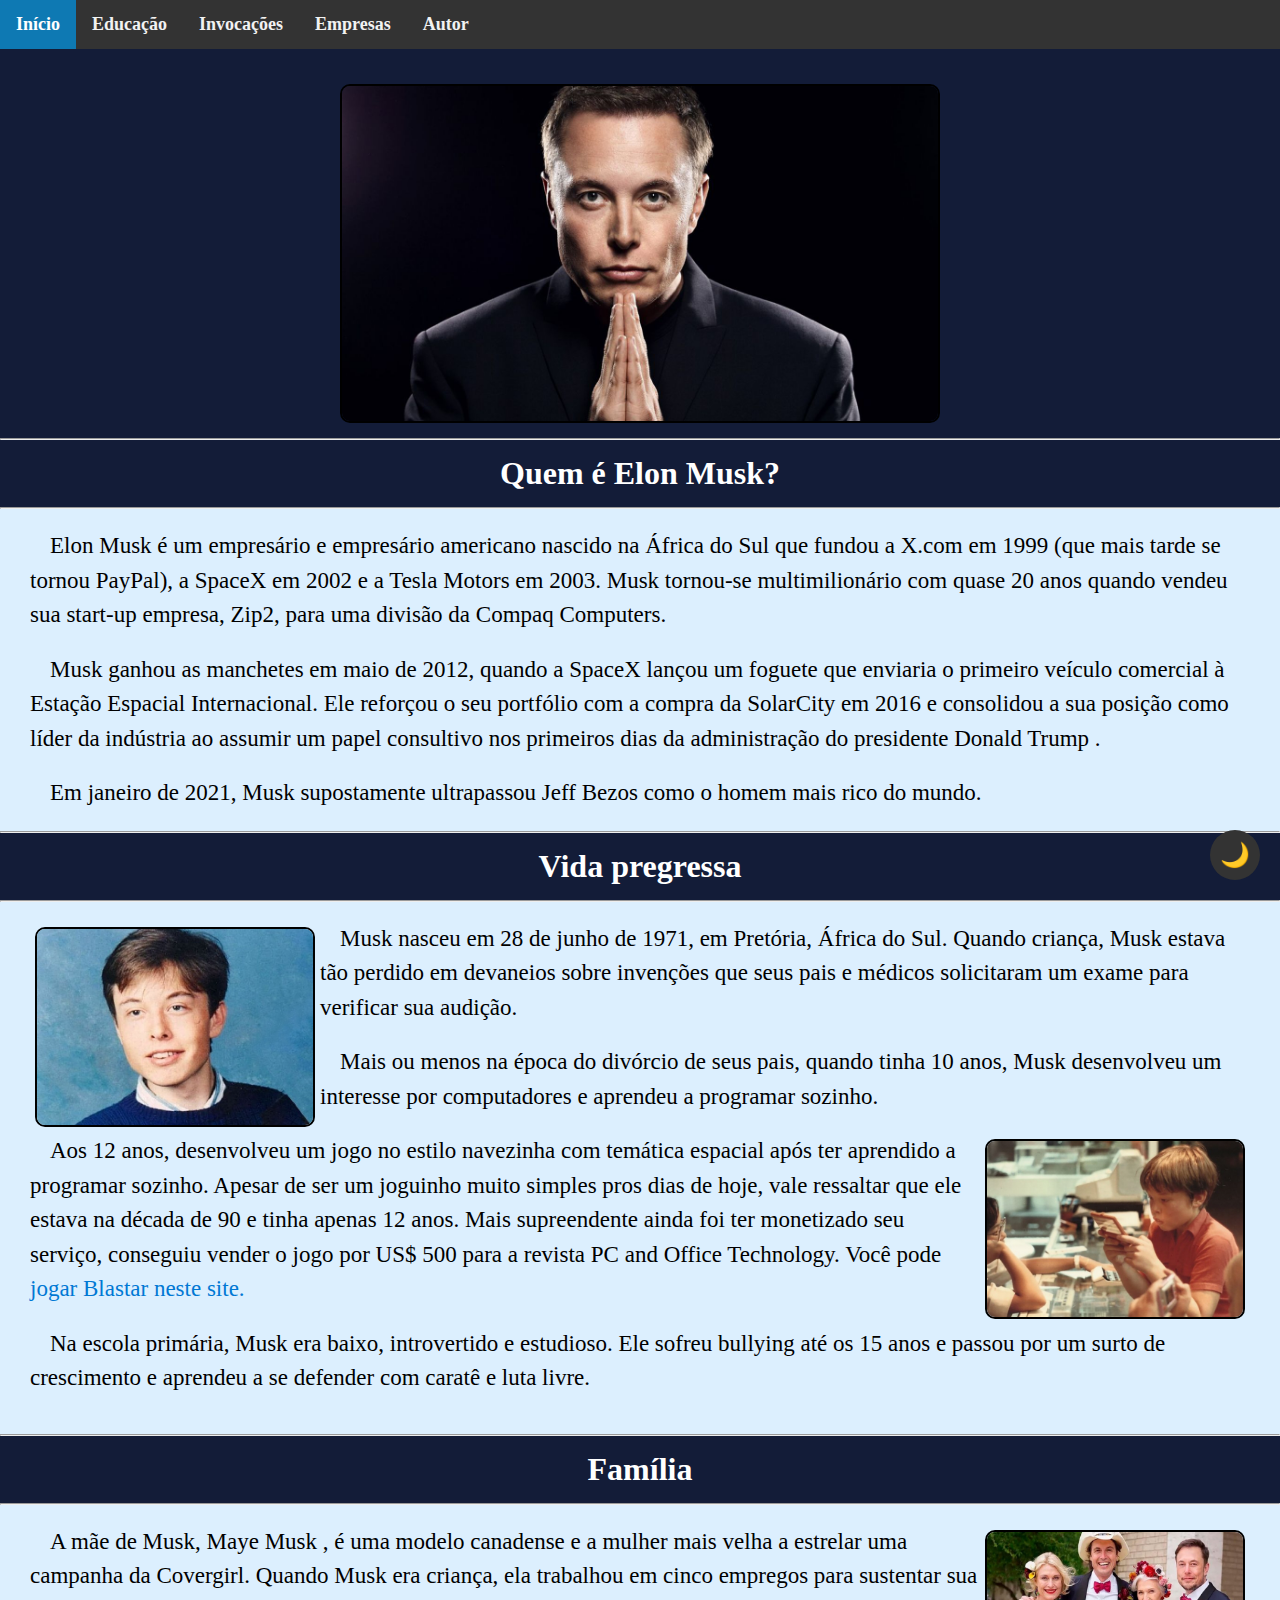
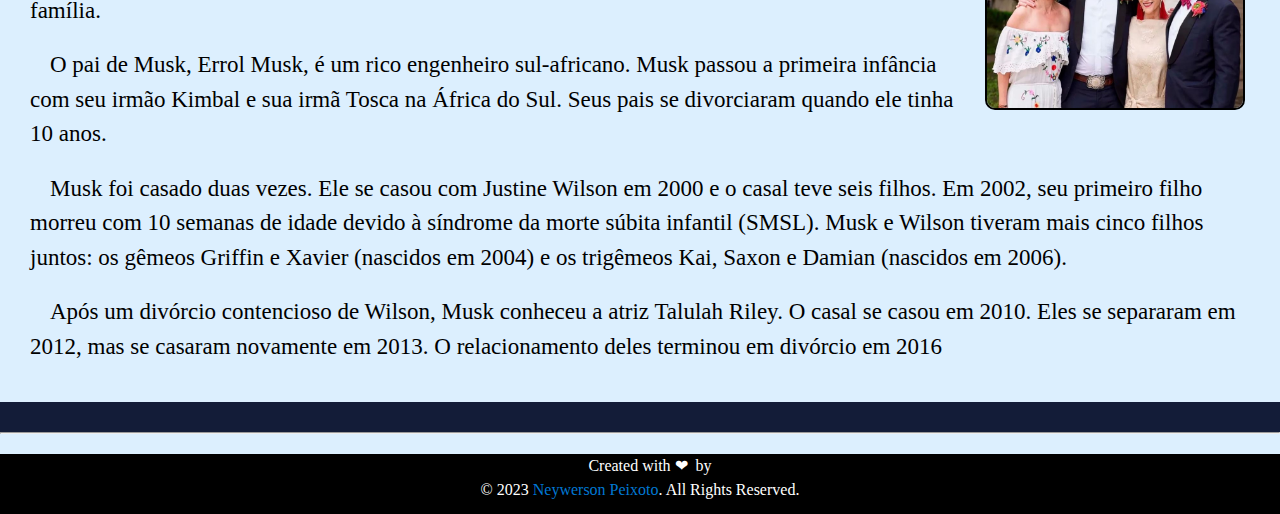
<file: index.html>
<!DOCTYPE html>
<html lang="pt-br">

<head>
    <meta charset="UTF-8">
    <meta name="viewport" content="width=device-width, initial-scale=1.0">
    <link rel="stylesheet" href="css/styles.css">
    <link rel="stylesheet" href="css/reset.css">
    <link rel="icon" href="images/elon.png" type="image/png">
    <link rel="shortcut icon" href="images/elon.png" type="image/png">
    <title>Elon Musk - Biografia</title>
</head>

<body>
<nav>
		<div class="topnav">
      <a class="active" href="index.html">Início</a>
      <a href="page2.html">Educação</a>
      <a href="page2.html#inovacao">Invocações</a>
      <a href="page3.html">Empresas</a>
      <a href="page4.html">Autor</a>
    </div>
</nav>

<div class="floating-button" onclick="toggleDarkMode()">🌙</div>

<div class="container"><h1>
        <img class="sliding-imageE" src="images/elon1.jpg" alt="Elon Musk Foto: Duncan Hull" width="600" height="400" /></h1></div>
<hr>
<h1>Quem &eacute; Elon Musk?</h1>
<hr>
<p>Elon Musk &eacute; um empres&aacute;rio e empres&aacute;rio americano nascido na &Aacute;frica do Sul que fundou a X.com em 1999 (que mais tarde se tornou PayPal), a SpaceX em 2002 e a Tesla Motors em 2003. Musk tornou-se multimilion&aacute;rio com quase 20 anos quando vendeu sua start-up empresa, Zip2, para uma divis&atilde;o da Compaq Computers.</p>
<p>Musk ganhou as manchetes em maio de 2012, quando a SpaceX lan&ccedil;ou um foguete que enviaria o primeiro ve&iacute;culo comercial &agrave; Esta&ccedil;&atilde;o Espacial Internacional. Ele refor&ccedil;ou o seu portf&oacute;lio com a compra da SolarCity em 2016 e consolidou a sua posi&ccedil;&atilde;o como l&iacute;der da ind&uacute;stria ao assumir um papel consultivo nos primeiros dias da administra&ccedil;&atilde;o do presidente Donald Trump .</p>
<p>Em janeiro de 2021, Musk supostamente ultrapassou Jeff Bezos como o homem mais rico do mundo.</p>
<hr>
<h1>Vida pregressa</h1>
<hr>
<p><img id="img_elonE" src="images/elon2.jpg" alt="Foto do Anuário Escolar" />Musk nasceu em 28 de junho de 1971, em Pret&oacute;ria, &Aacute;frica do Sul. Quando crian&ccedil;a, Musk estava t&atilde;o perdido em devaneios sobre inven&ccedil;&otilde;es que seus pais e m&eacute;dicos solicitaram um exame para verificar sua audi&ccedil;&atilde;o.</p>
<p>Mais ou menos na &eacute;poca do div&oacute;rcio de seus pais, quando tinha 10 anos, Musk desenvolveu um interesse por computadores e aprendeu a programar sozinho.</p>
<p><img id="img_elonD" src="images/elon9.jpg" alt="Elon Musk jogando videogame." />Aos 12 anos, desenvolveu um jogo no estilo navezinha com temática espacial após ter aprendido a programar sozinho. Apesar de ser um joguinho muito simples pros dias de hoje, vale ressaltar que ele estava na década de 90 e tinha apenas 12 anos. Mais supreendente ainda foi ter monetizado seu serviço, conseguiu vender o jogo por US$ 500 para a revista PC and Office Technology. Você pode <a href="https://blastar-1984.appspot.com/">jogar Blastar neste site.</a></p>
<p>Na escola prim&aacute;ria, Musk era baixo, introvertido e estudioso. Ele sofreu bullying at&eacute; os 15 anos e passou por um surto de crescimento e aprendeu a se defender com carat&ecirc; e luta livre.</p>
<br>
<hr />
<h1>Fam&iacute;lia</h1>
<hr>
<p><img id="img_elonD" src="images/elon4.jpg" alt="Tosca, Kimbal, Maye e Elon Musk" />A m&atilde;e de Musk, Maye Musk , &eacute; uma modelo canadense e a mulher mais velha a estrelar uma campanha da Covergirl. Quando Musk era crian&ccedil;a, ela trabalhou em cinco empregos para sustentar sua fam&iacute;lia.</p>
<p>O pai de Musk, Errol Musk, &eacute; um rico engenheiro sul-africano. Musk passou a primeira inf&acirc;ncia com seu irm&atilde;o Kimbal e sua irm&atilde; Tosca na &Aacute;frica do Sul. Seus pais se divorciaram quando ele tinha 10 anos.</p>
<p>Musk foi casado duas vezes.&nbsp;Ele se casou com Justine Wilson em 2000 e o casal teve seis filhos.&nbsp;Em 2002, seu primeiro filho morreu com 10 semanas de idade devido &agrave; s&iacute;ndrome da morte s&uacute;bita infantil (SMSL).&nbsp;Musk e Wilson tiveram mais cinco filhos juntos: os g&ecirc;meos Griffin e Xavier (nascidos em 2004) e os trig&ecirc;meos Kai, Saxon e Damian (nascidos em 2006).</p>
<p>Ap&oacute;s um div&oacute;rcio contencioso de Wilson, Musk conheceu a atriz Talulah Riley.&nbsp;O casal se casou em 2010. Eles se separaram em 2012, mas se casaram novamente em 2013. O relacionamento deles terminou em div&oacute;rcio em 2016</p>
<br>
<h1></h1>
<hr>
<footer>
  <p>Created with ❤&nbsp; by<br>
  © 2023 <a href="https://github.com/Neywerson">Neywerson Peixoto</a>. All Rights Reserved.</p>
</footer>
<script src="js/script.js"></script>
</body>
</html>
</file>
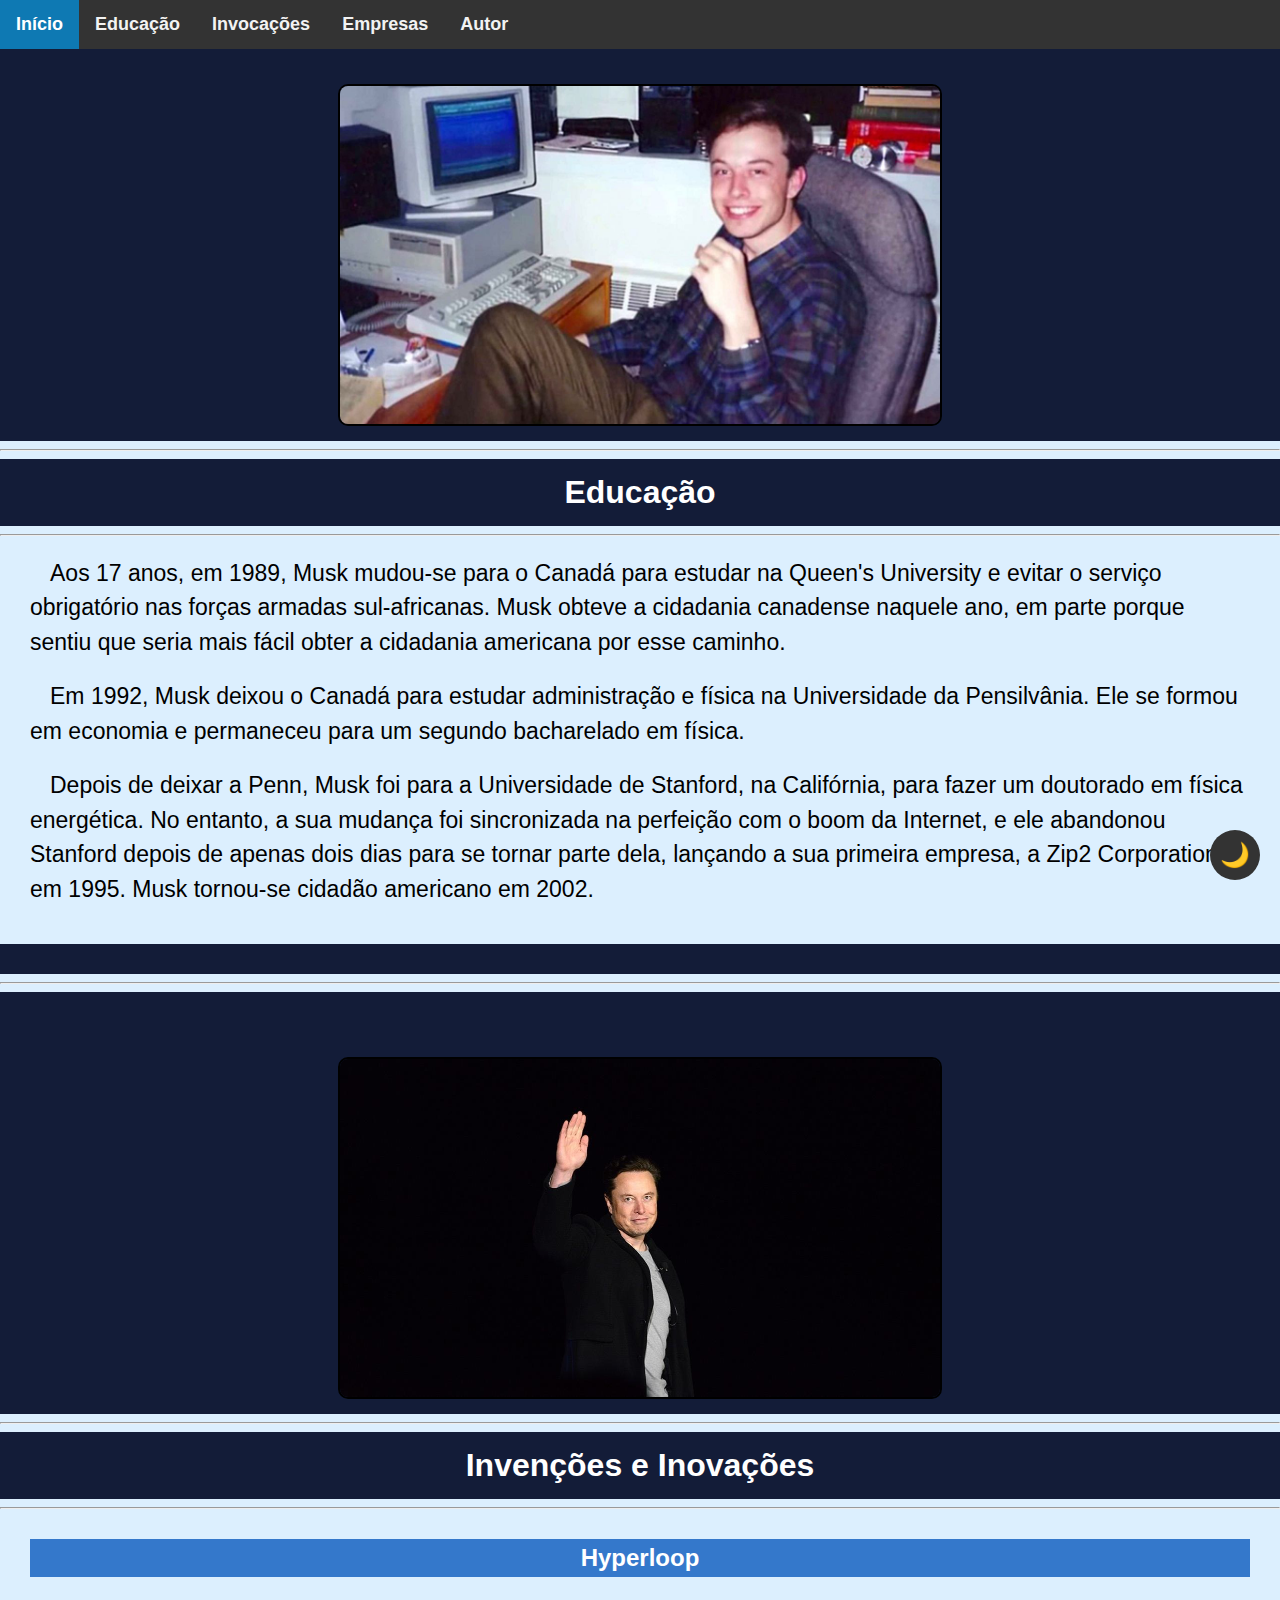
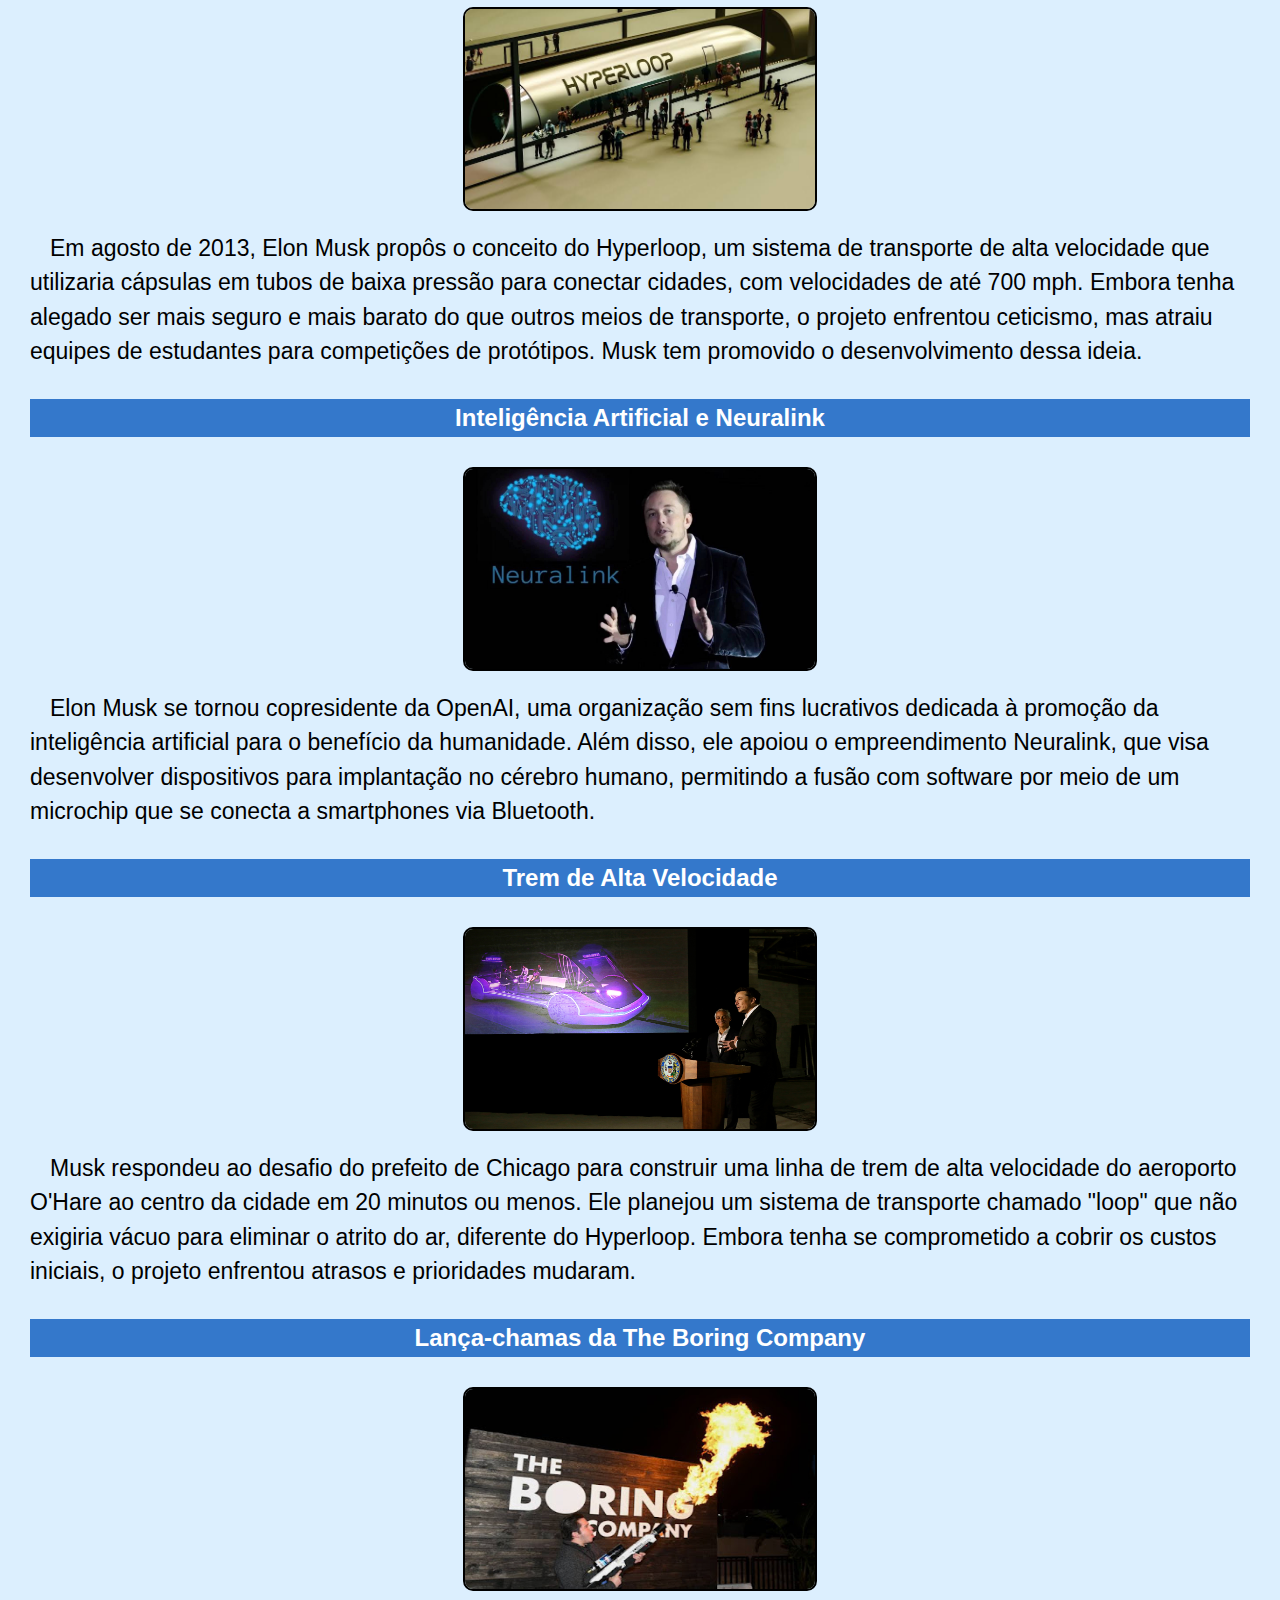
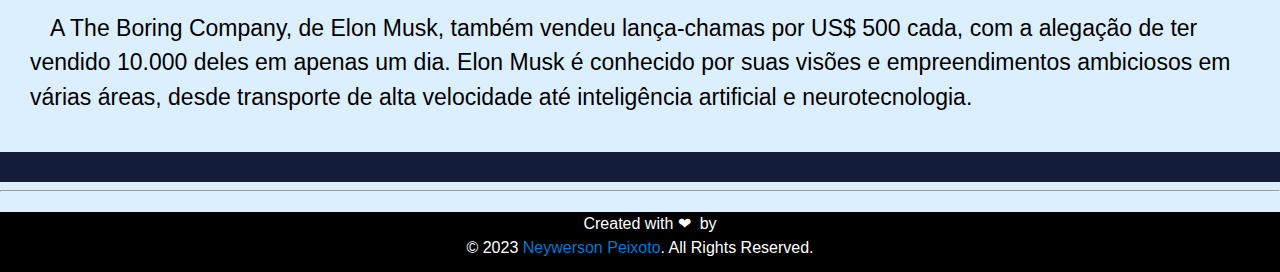
<file: page2.html>
<!DOCTYPE html>
<html lang="pt-br">

<head>
    <meta charset="UTF-8">
    <meta name="viewport" content="width=device-width, initial-scale=1.0">
    <link rel="stylesheet" href="css/styles.css">
    <link rel="icon" href="images/elon.png" type="image/png">
    <link rel="shortcut icon" href="images/elon.png" type="image/png">
    <title>Elon Musk - Biografia</title>
</head>

<body>
<nav>
		<div class="topnav">
      <a class="active" href="index.html">Início</a>
      <a href="page2.html">Educação</a>
      <a href="page2.html#inovacao">Invocações</a>
      <a href="page3.html">Empresas</a>
      <a href="page4.html">Autor</a>
    </div>
</nav>

<div class="floating-button" onclick="toggleDarkMode()">🌙</div>

<div class="container"><h1>
        <img class="sliding-imageD" src="images/elon3.jpg" alt="Elon ainda jovem num escritório."  width="600" height="400"  /></h1></div>
<hr>
<h1>Educa&ccedil;&atilde;o</h1>
<hr>
<p>Aos 17 anos, em 1989, Musk mudou-se para o Canad&aacute; para estudar&nbsp;na Queen's University e evitar o servi&ccedil;o obrigat&oacute;rio nas for&ccedil;as armadas sul-africanas. Musk obteve a cidadania canadense naquele ano, em parte porque sentiu que seria mais f&aacute;cil obter a cidadania americana por esse caminho.</p>
<p>Em 1992, Musk deixou o Canad&aacute; para estudar administra&ccedil;&atilde;o e f&iacute;sica na Universidade da Pensilv&acirc;nia. Ele se formou em economia e permaneceu para um segundo bacharelado em f&iacute;sica.</p>
<p>Depois de deixar a Penn, Musk foi para a Universidade de Stanford, na Calif&oacute;rnia, para fazer um doutorado em f&iacute;sica energ&eacute;tica. No entanto, a sua mudan&ccedil;a foi sincronizada na perfei&ccedil;&atilde;o com o boom da Internet, e ele abandonou Stanford depois de apenas dois dias para se tornar parte dela, lan&ccedil;ando a sua primeira empresa, a Zip2 Corporation, em 1995. Musk tornou-se cidad&atilde;o americano em 2002.</p>
<br>
<h1></h1>
<hr>
<div class="container"><h1>
        <h1 id="inovacao"><img class="sliding-imageE" src="images/elon7.jpg" alt="Elon Musk Foto: Duncan Hull" width="600" height="400" /></h1>
<hr>
<h1>Inven&ccedil;&otilde;es e Inova&ccedil;&otilde;es</h1>
<hr>
<h2>Hyperloop</h2>
<img id="img_inov" src="images/inov1.jpg" alt="Hyperloop" />
<p>Em agosto de 2013, Elon Musk prop&ocirc;s o conceito do Hyperloop, um sistema de transporte de alta velocidade que utilizaria c&aacute;psulas em tubos de baixa press&atilde;o para conectar cidades, com velocidades de at&eacute; 700 mph. Embora tenha alegado ser mais seguro e mais barato do que outros meios de transporte, o projeto enfrentou ceticismo, mas atraiu equipes de estudantes para competi&ccedil;&otilde;es de prot&oacute;tipos. Musk tem promovido o desenvolvimento dessa ideia.</p>
<h2>Intelig&ecirc;ncia Artificial e Neuralink</h2>
<img id="img_inov" src="images/inov2.jpg" alt="Neuralink" />
<p>Elon Musk se tornou copresidente da OpenAI, uma organiza&ccedil;&atilde;o sem fins lucrativos dedicada &agrave; promo&ccedil;&atilde;o da intelig&ecirc;ncia artificial para o benef&iacute;cio da humanidade. Al&eacute;m disso, ele apoiou o empreendimento Neuralink, que visa desenvolver dispositivos para implanta&ccedil;&atilde;o no c&eacute;rebro humano, permitindo a fus&atilde;o com software por meio de um microchip que se conecta a smartphones via Bluetooth.</p>
<h2>Trem de Alta Velocidade</h2>
<img id="img_inov" src="images/inov3.jpg" alt="Trem" />
<p>Musk respondeu ao desafio do prefeito de Chicago para construir uma linha de trem de alta velocidade do aeroporto O'Hare ao centro da cidade em 20 minutos ou menos. Ele planejou um sistema de transporte chamado "loop" que n&atilde;o exigiria v&aacute;cuo para eliminar o atrito do ar, diferente do Hyperloop. Embora tenha se comprometido a cobrir os custos iniciais, o projeto enfrentou atrasos e prioridades mudaram.</p>
<h2>Lan&ccedil;a-chamas da The Boring Company</h2>
<img id="img_inov" src="images/inov4.jpg" alt="The Boring" />
<p>A The Boring Company, de Elon Musk, tamb&eacute;m vendeu lan&ccedil;a-chamas por US$ 500 cada, com a alega&ccedil;&atilde;o de ter vendido 10.000 deles em apenas um dia. Elon Musk &eacute; conhecido por suas vis&otilde;es e empreendimentos ambiciosos em v&aacute;rias &aacute;reas, desde transporte de alta velocidade at&eacute; intelig&ecirc;ncia artificial e neurotecnologia.</p>
<br>
<h1></h1>
<hr>
<footer>
  <p>Created with ❤&nbsp; by<br>
  © 2023 <a href="https://github.com/Neywerson">Neywerson Peixoto</a>. All Rights Reserved.</p>
</footer>
<script src="js/script.js"></script>
</body>
</html>
</file>
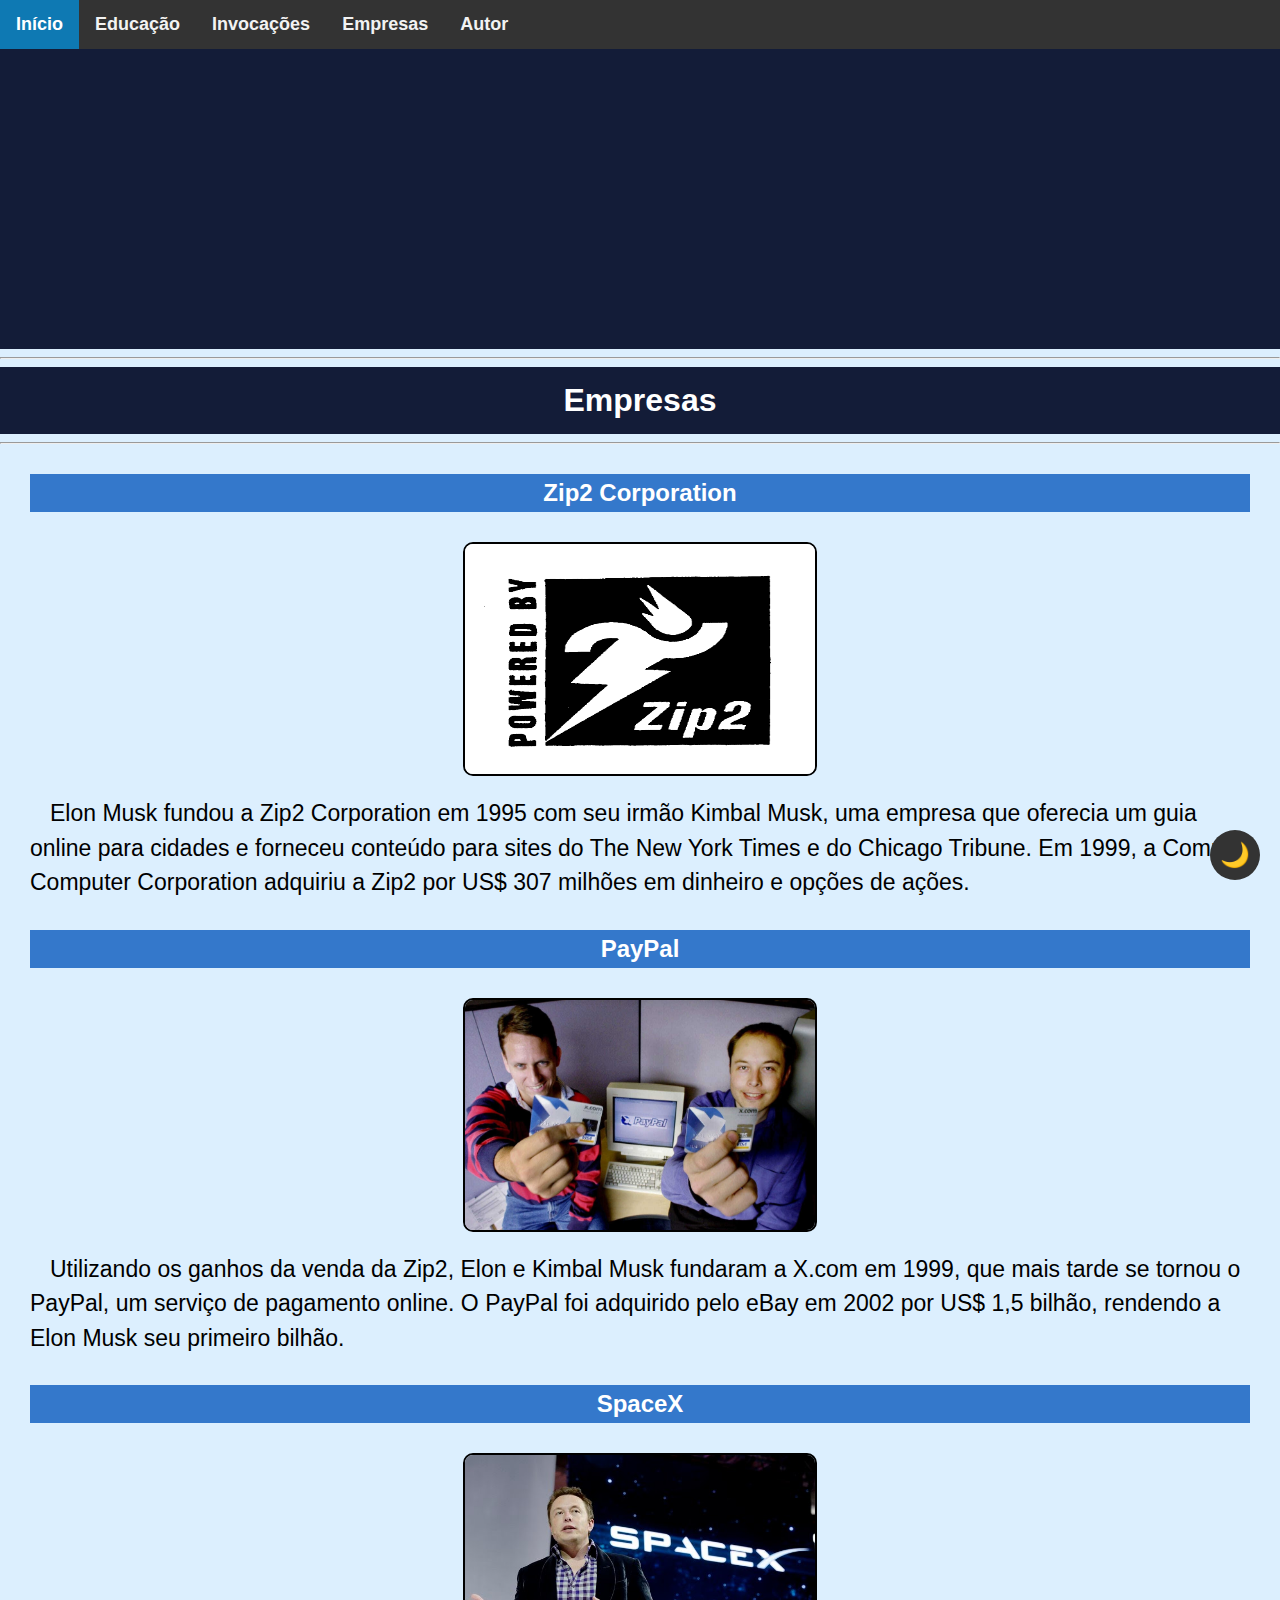
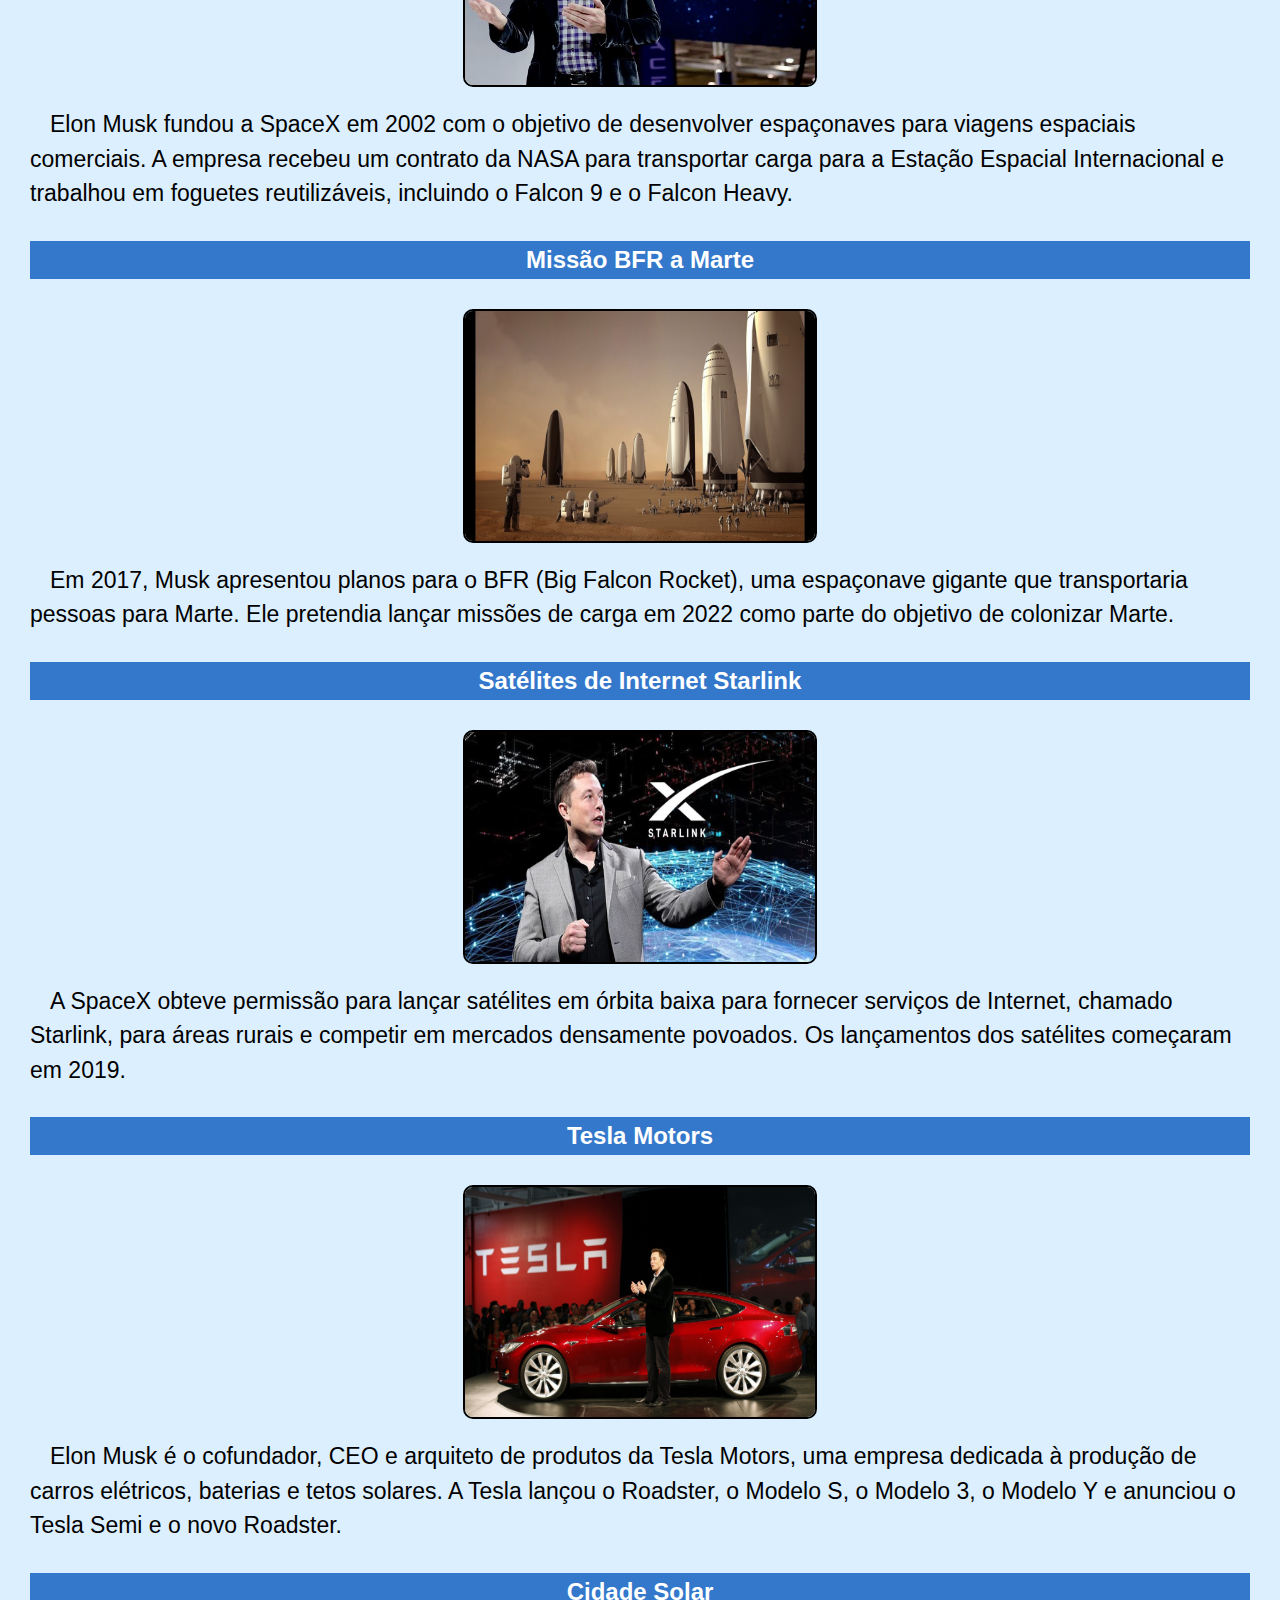
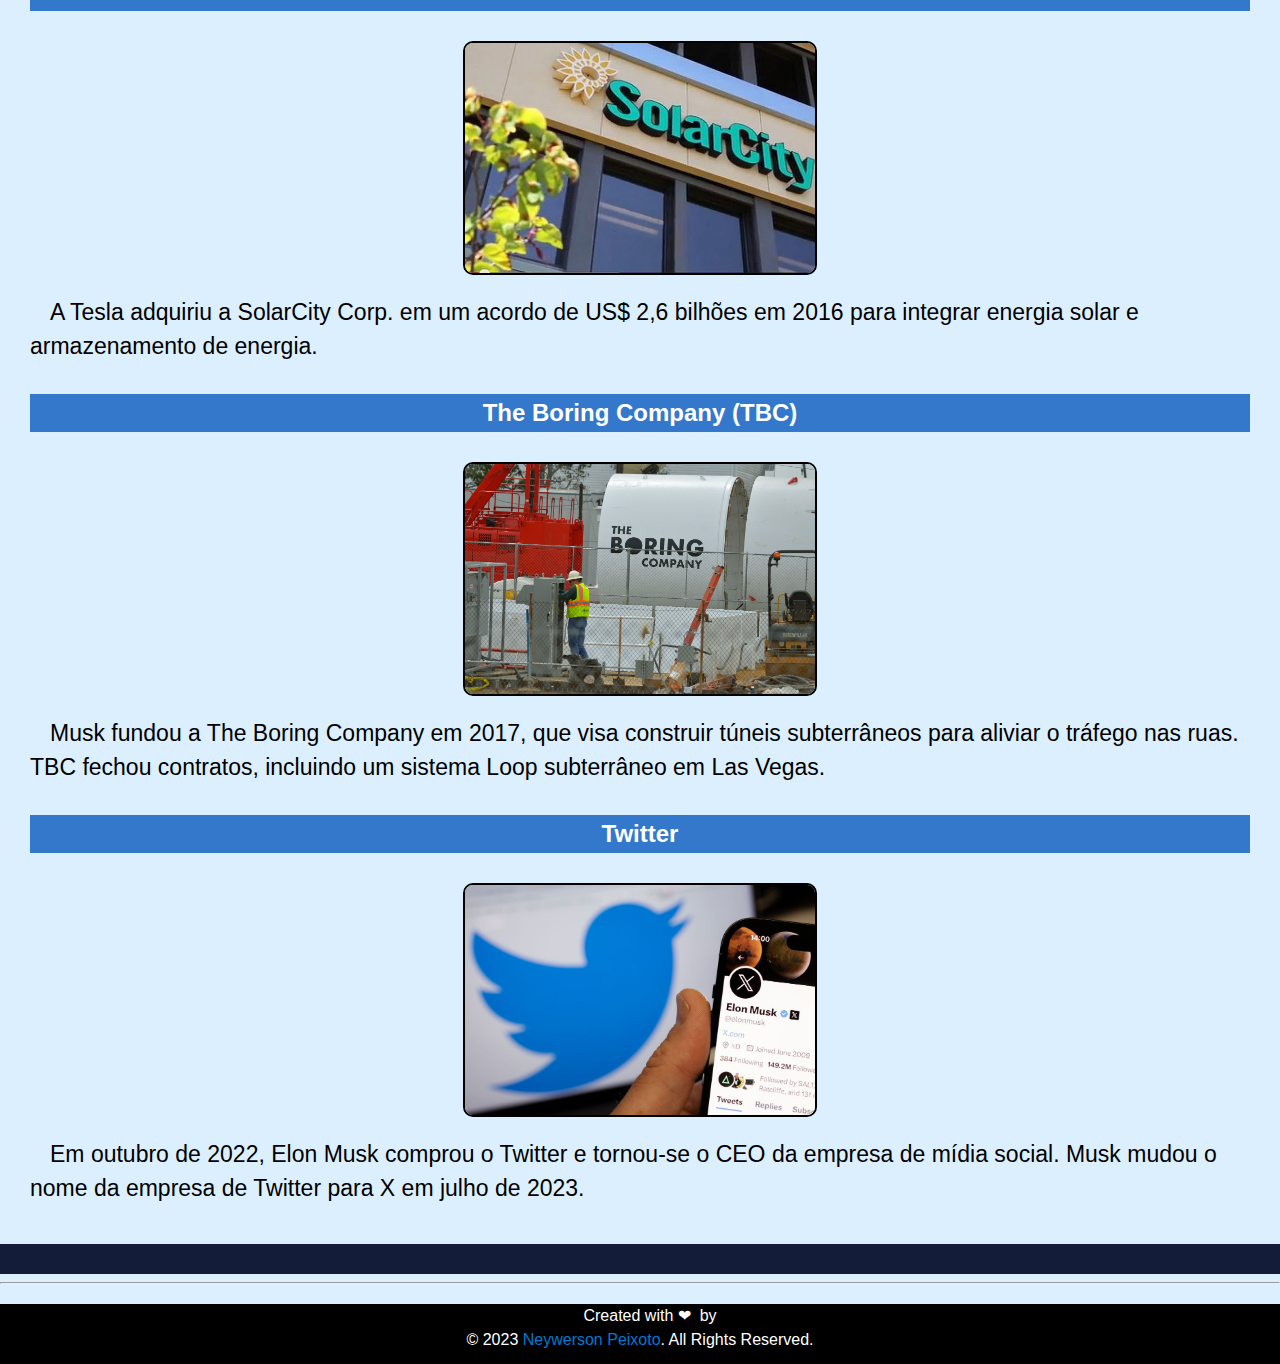
<file: page3.html>
<!DOCTYPE html>
<html lang="pt-br">

<head>
    <meta charset="UTF-8">
    <meta name="viewport" content="width=device-width, initial-scale=1.0">
    <link rel="stylesheet" href="css/styles.css">
    <link rel="icon" href="images/elon.png" type="image/png">
    <link rel="shortcut icon" href="images/elon.png" type="image/png">
    <title>Elon Musk - Biografia</title>
</head>

<body>
<nav>
		<div class="topnav">
      <a class="active" href="index.html">Início</a>
      <a href="page2.html">Educação</a>
      <a href="page2.html#inovacao">Invocações</a>
      <a href="page3.html">Empresas</a>
      <a href="page4.html">Autor</a>
    </div>
</nav>

<div class="floating-button" onclick="toggleDarkMode()">🌙</div>

<h1><iframe width="600" height="250" src="https://www.youtube.com/embed/yDS5uR0UCAw" title="Elon Musk: tudo sobre as empresas do dono da Tesla Motors" frameborder="0" allow="accelerometer; autoplay; clipboard-write; encrypted-media; gyroscope; picture-in-picture; web-share" allowfullscreen></iframe></h1>
        
<hr>
<h1>Empresas</h1>
<hr>
<h2>Zip2 Corporation</h2>
<img id="img_emp" src="images/emp1.png" alt="Zip2" />
<p>Elon Musk fundou a Zip2 Corporation em 1995 com seu irm&atilde;o Kimbal Musk, uma empresa que oferecia um guia online para cidades e forneceu conte&uacute;do para sites do The New York Times e do Chicago Tribune. Em 1999, a Compaq Computer Corporation adquiriu a Zip2 por US$ 307 milh&otilde;es em dinheiro e op&ccedil;&otilde;es de a&ccedil;&otilde;es.</p>
<h2>PayPal</h2>
<img id="img_emp" src="images/emp2.jpg" alt="X.com - PayPal" />
<p>Utilizando os ganhos da venda da Zip2, Elon e Kimbal Musk fundaram a X.com em 1999, que mais tarde se tornou o PayPal, um servi&ccedil;o de pagamento online. O PayPal foi adquirido pelo eBay em 2002 por US$ 1,5 bilh&atilde;o, rendendo a Elon Musk seu primeiro bilh&atilde;o.</p>
<h2>SpaceX</h2>
<img id="img_emp" src="images/emp3.jpg" alt="SpaceX" />
<p>Elon Musk fundou a SpaceX em 2002 com o objetivo de desenvolver espa&ccedil;onaves para viagens espaciais comerciais. A empresa recebeu um contrato da NASA para transportar carga para a Esta&ccedil;&atilde;o Espacial Internacional e trabalhou em foguetes reutiliz&aacute;veis, incluindo o Falcon 9 e o Falcon Heavy.</p>
<h2>Miss&atilde;o BFR a Marte</h2>
<img id="img_emp" src="images/emp4.jpg" alt="BFR" />
<p>Em 2017, Musk apresentou planos para o BFR (Big Falcon Rocket), uma espa&ccedil;onave gigante que transportaria pessoas para Marte. Ele pretendia lan&ccedil;ar miss&otilde;es de carga em 2022 como parte do objetivo de colonizar Marte.</p>
<h2>Sat&eacute;lites de Internet Starlink</h2>
<img id="img_emp" src="images/emp5.jpg" alt="StarLink" />
<p>A SpaceX obteve permiss&atilde;o para lan&ccedil;ar sat&eacute;lites em &oacute;rbita baixa para fornecer servi&ccedil;os de Internet, chamado Starlink, para &aacute;reas rurais e competir em mercados densamente povoados. Os lan&ccedil;amentos dos sat&eacute;lites come&ccedil;aram em 2019.</p>
<h2>Tesla Motors</h2>
<img id="img_emp" src="images/emp6.jpg" alt="Tesla Motors" />
<p>Elon Musk &eacute; o cofundador, CEO e arquiteto de produtos da Tesla Motors, uma empresa dedicada &agrave; produ&ccedil;&atilde;o de carros el&eacute;tricos, baterias e tetos solares. A Tesla lan&ccedil;ou o Roadster, o Modelo S, o Modelo 3, o Modelo Y e anunciou o Tesla Semi e o novo Roadster.</p>
<h2>Cidade Solar</h2>
<img id="img_emp" src="images/emp7.jpg" alt="SolarCity" />
<p>A Tesla adquiriu a SolarCity Corp. em um acordo de US$ 2,6 bilh&otilde;es em 2016 para integrar energia solar e armazenamento de energia.</p>
<h2>The Boring Company (TBC)</h2>
<img id="img_emp" src="images/emp8.jpg" alt="The Boring Company" />
<p>Musk fundou a The Boring Company em 2017, que visa construir t&uacute;neis subterr&acirc;neos para aliviar o tr&aacute;fego nas ruas. TBC fechou contratos, incluindo um sistema Loop subterr&acirc;neo em Las Vegas.</p>
<h2>Twitter</h2>
<img id="img_emp" src="images/emp9.jpg" alt="Twitter" />
<p>Em outubro de 2022, Elon Musk comprou o Twitter e tornou-se o CEO da empresa de m&iacute;dia social. Musk mudou o nome da empresa de Twitter para X em julho de 2023.</p>
<br>
<h1></h1>
<hr>
<footer>
  <p>Created with ❤&nbsp; by<br>
  © 2023 <a href="https://github.com/Neywerson">Neywerson Peixoto</a>. All Rights Reserved.</p>
</footer>
<script src="js/script.js"></script>
</body>
</html>
</file>
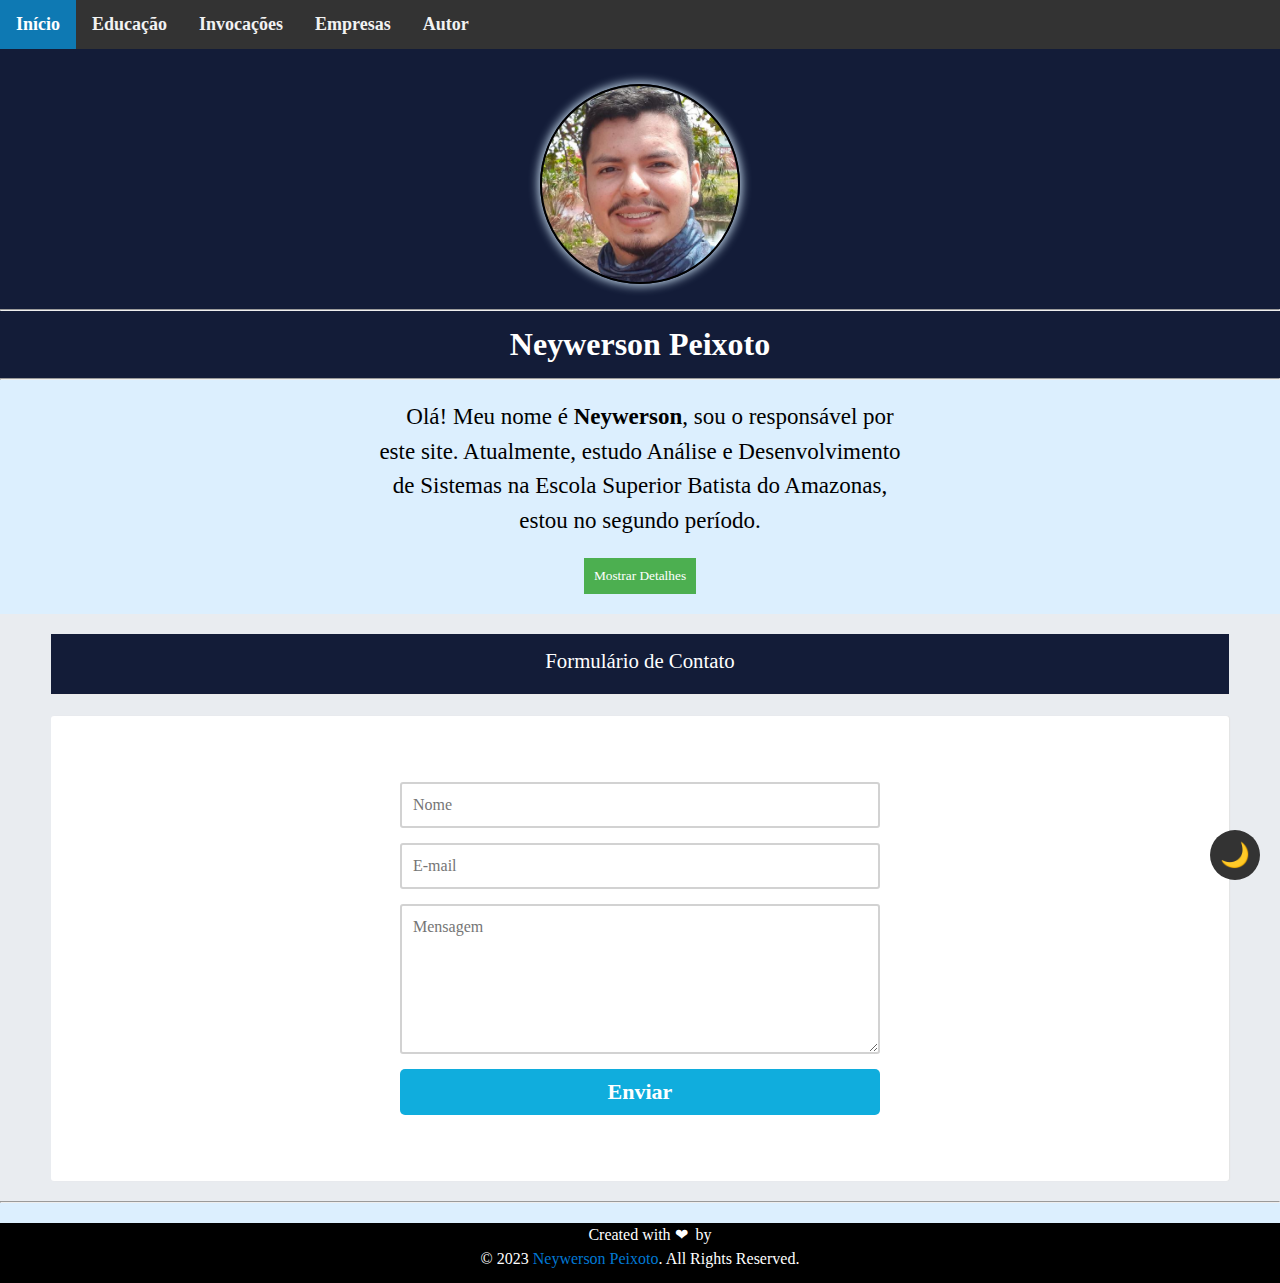
<file: page4.html>
<!DOCTYPE html>
<html lang="pt-br">

<head>
    <meta charset="UTF-8">
    <meta name="viewport" content="width=device-width, initial-scale=1.0">
    <link rel="stylesheet" href="css/styles.css">
    <link rel="stylesheet" href="css/reset.css">
    <link rel="icon" href="images/elon.png" type="image/png">
    <link rel="shortcut icon" href="images/elon.png" type="image/png">
    <title>Autor do Site</title>
</head>

<body>
<nav>
		<div class="topnav">
      <a class="active" href="index.html">Início</a>
      <a href="page2.html">Educação</a>
      <a href="page2.html#inovacao">Invocações</a>
      <a href="page3.html">Empresas</a>
      <a href="page4.html">Autor</a>
    </div>
</nav>

<div class="floating-button" onclick="toggleDarkMode()">🌙</div>

<div class="container"><h1>
        <img id="autor" src="images/autor.jpg" alt="Foto do Autor" /></h1></div>
<hr>
<h1>Neywerson Peixoto</h1>
<hr>
  <section id="conteudo">
    <p>Olá! Meu nome é <strong>Neywerson</strong>, sou o responsável por este site. Atualmente, estudo Análise e Desenvolvimento de Sistemas na Escola Superior Batista do Amazonas, estou no segundo período.</p>
    <button onclick="mostrarDetalhes()">Mostrar Detalhes</button>
    <div id="detalhes" style="display: none;">
      <p><strong>Email:</strong> neywersonaquino@esbam.org.br</p>
      <p><strong>Localização:</strong> Manaus, Amazonas-Brasil</p>
    </div>
  </section>
  
  <main class="main_content container">

        
    <section class="section-seu-codigo container">
        
        <div class="content">
            
            <h1 class="section_title">Formulário de Contato</h1>
            
            <div class="box-artigo">
                
                <form class="formulario" id="my-form" action="https://formspree.io/f/mayggpvq" method="POST">

                    <input type="text" name="nome" class="campo" placeholder="Nome" required=""/>   
                    <input type="text" name="email" class="campo" placeholder="E-mail" required=""/>
                    <textarea name="mensagem" class="campo" placeholder="Mensagem" required=""></textarea>
                    <button type="submit" class="botao"id="my-form-button"> Enviar </button>
                <p id="my-form-status"></p>
                </form>

            </div>

         <div class="clear"></div>
        </div>
    </section>

</main>
<br>
<h1></h1>
<hr>
<footer>
  <p>Created with ❤&nbsp; by<br>
  © 2023 <a href="https://github.com/Neywerson">Neywerson Peixoto</a>. All Rights Reserved.</p>
</footer>
<script src="js/script.js"></script>
</body>
</html>
</file>
<file: css/styles.css>
html{
	background: #d7edfedd;
}

body {
  margin: 0;
  font-family: Arial, Helvetica, sans-serif;
}

.dark-mode {
  background-color: #222;
  color: #fff;
}

.floating-button {
  position: fixed;
  bottom: 20px;
  right: 20px;
  background-color: #333;
  color: #fff;
  border: none;
  border-radius: 50%;
  width: 50px;
  height: 50px;
  font-size: 24px;
  cursor: pointer;
  display: flex;
  align-items: center;
  justify-content: center;
}

    .button{
      border: 1px solid #ccc;
      padding: 10px;
      margin: 10px 0;
      display: inline-block;
    }
    
    .button:hover{
      cursor: pointer;
    }

.topnav {
  overflow: hidden;
  background-color: #333;
}
.topnav a {
  float: left;
  color: #f2f2f2;
  text-align: center;
  padding: 14px 16px;
  text-decoration: none;
  font-size: 18px;
  font-weight: bold;
}
.topnav a:hover {
  background-color: #ddd;
  color: black;
}
.topnav a.active {
  background-color: #0e79b3;
  color: white;
}


h1 {
    text-align: center;
    background-color: #131c38;
    color: #fff;
    padding: 15px;
    margin: 0;
}

h2 {
	text-align: center;
    color: #ffffff;
    background-color: #3478cb;
    padding: 5px;
    margin: 30px;
}

p {
    margin: 20px 30px 20px 30px;
    line-height: 1.5;
    text-indent: 20px;
    font-size: 23px;
}


img {
    max-width: 100%;
    height: auto;
    display: block;
    margin: 20px auto 0px;
    border: 2px solid #000;
    border-radius: 10px;
}
img#img_emp {
   height: 230px;
   width: 350px;
   display: block;
   display: flex;
   justify-content: center;
   align-items: center;
}
img#img_inov {
   height: 200px;
   width: 350px;
   display: block;
   display: flex;
   justify-content: center;
   align-items: center;
}
img#img_elonD {
   float: right;
   height: 180px;
   margin: 5px 5px;
   width: 260px;
}
img#img_elonE {
   float: left;
   height: 200px;
   margin: 5px 5px;
   width: 280px;
}


iframe {
    max-width: 100%;
    display: block;
    margin: 20px auto 0px;
}


a {
    color: #0078d4;
    text-decoration: none;
    transition: color 0.3s;
}

a:hover {
    color: #004477;
}


footer {
  text-align: center;
  background-color: black;
  color: white;
height: 60px;
  }
footer p{
  font-size: 16px;
color: white;
}


.container {
    width: 100%;
    overflow: hidden;
}


.sliding-imageE {
    position: relative;
    animation: slideLeftAndStop 1s linear forwards;
}

@keyframes slideLeftAndStop {
    0% {
        left: 110%;
    }
    100% {
        left: 0;
    }
}
.sliding-imageD {
    position: relative;
    animation: slideRight 1s linear forwards;
}

@keyframes slideRight {
    0% {
        left: -100%;
    }
    100% {
        left: 0;
    }
}



header {
  background-color: #333;
  color: white;
  text-align: center;
  padding: 1em;
}

#conteudo {
  max-width: 600px;
  margin: 20px auto;
  text-align: center;
}

#autor {
  width: 200px;
  border-radius: 50%;
  margin-bottom: 10px;
  box-shadow: 0 0 10px 2px #d7edfedd;
}

button {
  background-color: #4CAF50;
  color: white;
  padding: 10px;
  border: none;
  cursor: pointer;
}

button:hover {
  background-color: #45a049;
}

#detalhes {
  margin-top: 15px;
}

.content {
float:left;
width:92%;
margin:0 4%;
padding: 20px 0; }



.section-form-codigo { 
  padding:10px 0px;
  background-color:#f4f4f4;
}
 
.section-form-codigo .content{
  float:left;
  padding:1em 0;
}

.section_title{
  width: 100%;
  float:left;
  margin-bottom:1em;
  font-size:1.3em;
  font-weight: 300;
  text-align: center;
  border-bottom: 1px #eceaea solid;
  padding-bottom: 1em;
}

.error{
color:red
}

.box-artigo{
  width:100%;
  float:left;
  background:#fff;
  box-shadow: 1px 0px 1.2px 0px #e3e3e3;
  border-radius:3px;
  padding:1em; }



.formulario { 
    max-width:480px; 
    margin:50px auto; 
}

.campo {
  color: #aca4a4;
  font-family: 'open_sansregular';
  font-size: 16px;
  border-radius: 3px;
  line-height: 20px;
  background-color: transparent;
  border: 2px solid #D2D2D2;
  transition: all 0.3s;
  padding: 11px;
  margin-bottom: 15px;
  width: 100%;
  box-sizing: border-box;
  outline: 0;

}

.campo:focus { 

    border: 2px solid #10ADDD; 
    color: #10ADDD;
}

textarea {
  
  height: 150px;
  line-height: 150%;
  resize:vertical;

}

.botao {

  font-family: 'open_sansregular';
  width: 100%;
  background:#10ADDD;
  color: #ffffff;
  border-radius:5px;
  border:0;
  cursor:pointer;
  font-size:22px;
  padding-top:10px;
  padding-bottom:10px;
  transition: all 0.3s;
  margin-top:-4px;
  font-weight:700;

}

.botao:hover { background:#414141; }


@media (min-width:60em){

.section-form-codigo{
  padding:20px 0px;
}
.section-form-codigo .content{
  width:80%;
  padding:1em 0;
  margin:0 10%;}
}


@media (min-width:85em){
.content{
  width:80%;
  margin:0 10%; }
}
</file>
